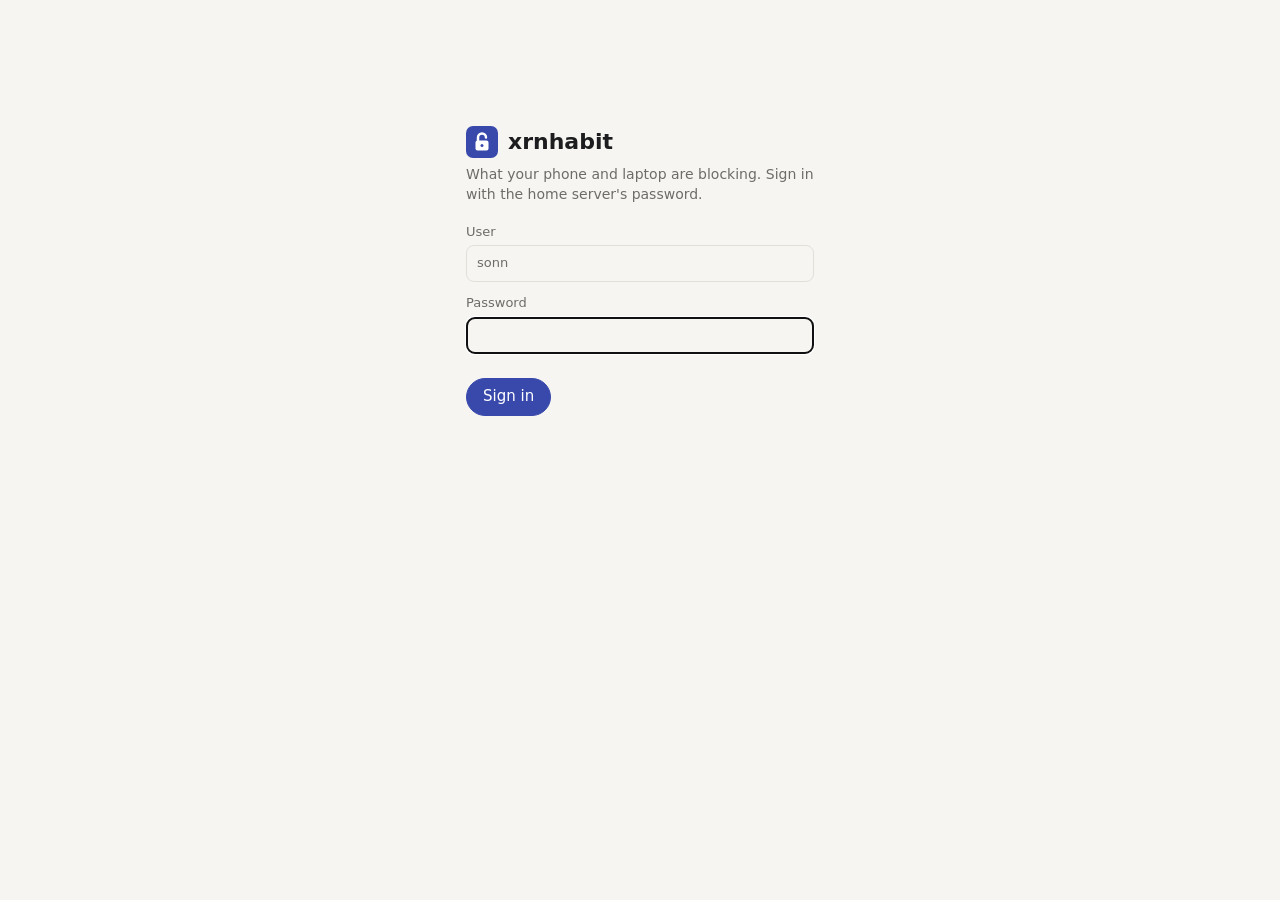
<file: server/web/index.html>
<!doctype html>
<html lang="en">
<head>
  <meta charset="utf-8">
  <!-- The proxy strips the mount path; relative URLs need the trailing slash. -->
  <script>if (!/\/$|\.\w+$/.test(location.pathname)) location.replace(location.pathname + "/" + location.search + location.hash)</script>
  <meta name="viewport" content="width=device-width, initial-scale=1">
  <meta name="color-scheme" content="light dark">
  <title>xrnhabit</title>
  <link rel="icon" href="icon.svg" type="image/svg+xml">
  <link rel="stylesheet" href="status.css">
  <script type="module" src="status.js"></script>
</head>
<body>
  <div id="app"><p class="boot">Loading…</p></div>
</body>
</html>
</file>
<file: server/web/status.css>
/* xrnhabit status page: what the phone and the laptop are blocking right now. */

:root {
  --bg: #f6f5f2;
  --surface: #ffffff;
  --surface-2: #efede8;
  --line: #e2dfd8;
  --text: #1d1d1f;
  --muted: #6e6c67;
  --accent: #3949ab;
  --blocked: #c62828;
  --open: #2e7d32;
  --earned: #b26a00;
  --shadow: 0 1px 2px rgb(0 0 0 / 0.06), 0 4px 16px rgb(0 0 0 / 0.04);
  color-scheme: light;
}

@media (prefers-color-scheme: dark) {
  :root:not([data-theme="light"]) {
    --bg: #16171a;
    --surface: #1f2024;
    --surface-2: #2a2b30;
    --line: #33343a;
    --text: #ececec;
    --muted: #a2a2a8;
    --accent: #7986cb;
    --blocked: #ef5350;
    --open: #66bb6a;
    --earned: #ffb74d;
    --shadow: 0 1px 2px rgb(0 0 0 / 0.4);
    color-scheme: dark;
  }
}

:root[data-theme="dark"] {
  --bg: #16171a;
  --surface: #1f2024;
  --surface-2: #2a2b30;
  --line: #33343a;
  --text: #ececec;
  --muted: #a2a2a8;
  --accent: #7986cb;
  --blocked: #ef5350;
  --open: #66bb6a;
  --earned: #ffb74d;
  --shadow: 0 1px 2px rgb(0 0 0 / 0.4);
  color-scheme: dark;
}

* { box-sizing: border-box; }
html, body { margin: 0; }
body { background: var(--bg); color: var(--text); font: 15px/1.45 system-ui, -apple-system, "Segoe UI", Roboto, sans-serif; }
button, input { font: inherit; color: inherit; }
a { color: var(--accent); text-decoration: none; }
a:hover { text-decoration: underline; }

.boot { text-align: center; color: var(--muted); margin-top: 30vh; }
.wrap { max-width: 860px; margin: 0 auto; padding: 0 16px 48px; }

.bar { position: sticky; top: 0; z-index: 5; background: color-mix(in srgb, var(--bg) 88%, transparent); backdrop-filter: blur(8px); border-bottom: 1px solid var(--line); }
.bar .wrap { display: flex; align-items: center; gap: 12px; min-height: 56px; padding-bottom: 0; }
.bar h1 { font-size: 18px; margin: 0; display: flex; align-items: center; gap: 10px; font-weight: 650; }
.bar h1 img { width: 26px; height: 26px; }
.spacer { flex: 1; }
.live { font-size: 13px; color: var(--muted); display: inline-flex; gap: 6px; align-items: center; }
.live::before { content: ""; width: 8px; height: 8px; border-radius: 50%; background: var(--open); }
.live.off::before { background: var(--blocked); }
@media (max-width: 420px) { .live { font-size: 0; } }

.card { background: var(--surface); border-radius: 12px; box-shadow: var(--shadow); padding: 16px 18px; margin-top: 16px; }
.summary { display: grid; grid-template-columns: repeat(3, 1fr); gap: 12px; }
.summary b { display: block; font-size: 22px; font-weight: 650; }
.summary span { font-size: 12.5px; color: var(--muted); }
@media (max-width: 560px) { .summary { grid-template-columns: 1fr 1fr; } }

.devices { display: flex; flex-wrap: wrap; gap: 8px 28px; padding: 12px 18px; }
.device { display: flex; gap: 8px; align-items: baseline; font-size: 14px; }
.device::before { content: ""; width: 8px; height: 8px; border-radius: 50%; background: var(--open); align-self: center; }
.device span { color: var(--muted); font-size: 13px; }
.device.stale::before { background: var(--earned); }

.meter { height: 6px; border-radius: 3px; background: var(--surface-2); margin-top: 6px; overflow: hidden; }
.meter i { display: block; height: 100%; background: var(--accent); }

.block { display: grid; gap: 8px; }
.block .top { display: flex; gap: 10px; align-items: baseline; flex-wrap: wrap; }
.block h2 { font-size: 17px; margin: 0; }
.chip { font-size: 12px; padding: 1px 8px; border-radius: 999px; background: var(--surface-2); color: var(--muted); }
.status { font-weight: 600; }
.status.blocked { color: var(--blocked); }
.status.open { color: var(--open); }
.status.earned { color: var(--earned); }
.status.idle { color: var(--muted); font-weight: 500; }
.targets { display: flex; flex-wrap: wrap; gap: 6px; }
.target { font-size: 12.5px; padding: 2px 8px; border-radius: 6px; border: 1px solid var(--line); }
.how { font-size: 13.5px; color: var(--muted); }
.items { margin: 0; padding-left: 18px; font-size: 13.5px; }
.items li.done { text-decoration: line-through; color: var(--muted); }
.link { font-size: 11.5px; color: var(--accent); margin-left: 4px; }

.foot { color: var(--muted); font-size: 13px; margin-top: 14px; display: flex; justify-content: space-between; flex-wrap: wrap; gap: 8px; }
.empty { color: var(--muted); text-align: center; padding: 40px 16px; }

.login { max-width: 380px; margin: 14vh auto 0; }
.login h1 { display: flex; gap: 10px; align-items: center; font-size: 22px; margin: 0 0 6px; }
.login p { color: var(--muted); margin: 0 0 18px; font-size: 14px; }
.login form { display: grid; gap: 12px; }
.login label { display: grid; gap: 4px; font-size: 13px; color: var(--muted); }
.login input { border: 1px solid var(--line); background: var(--bg); border-radius: 8px; padding: 8px 10px; }
.btn { border: 1px solid var(--accent); background: var(--accent); color: #fff; border-radius: 999px; padding: 7px 16px; cursor: pointer; justify-self: start; }
.error { color: var(--blocked); font-size: 13.5px; }
</file>
